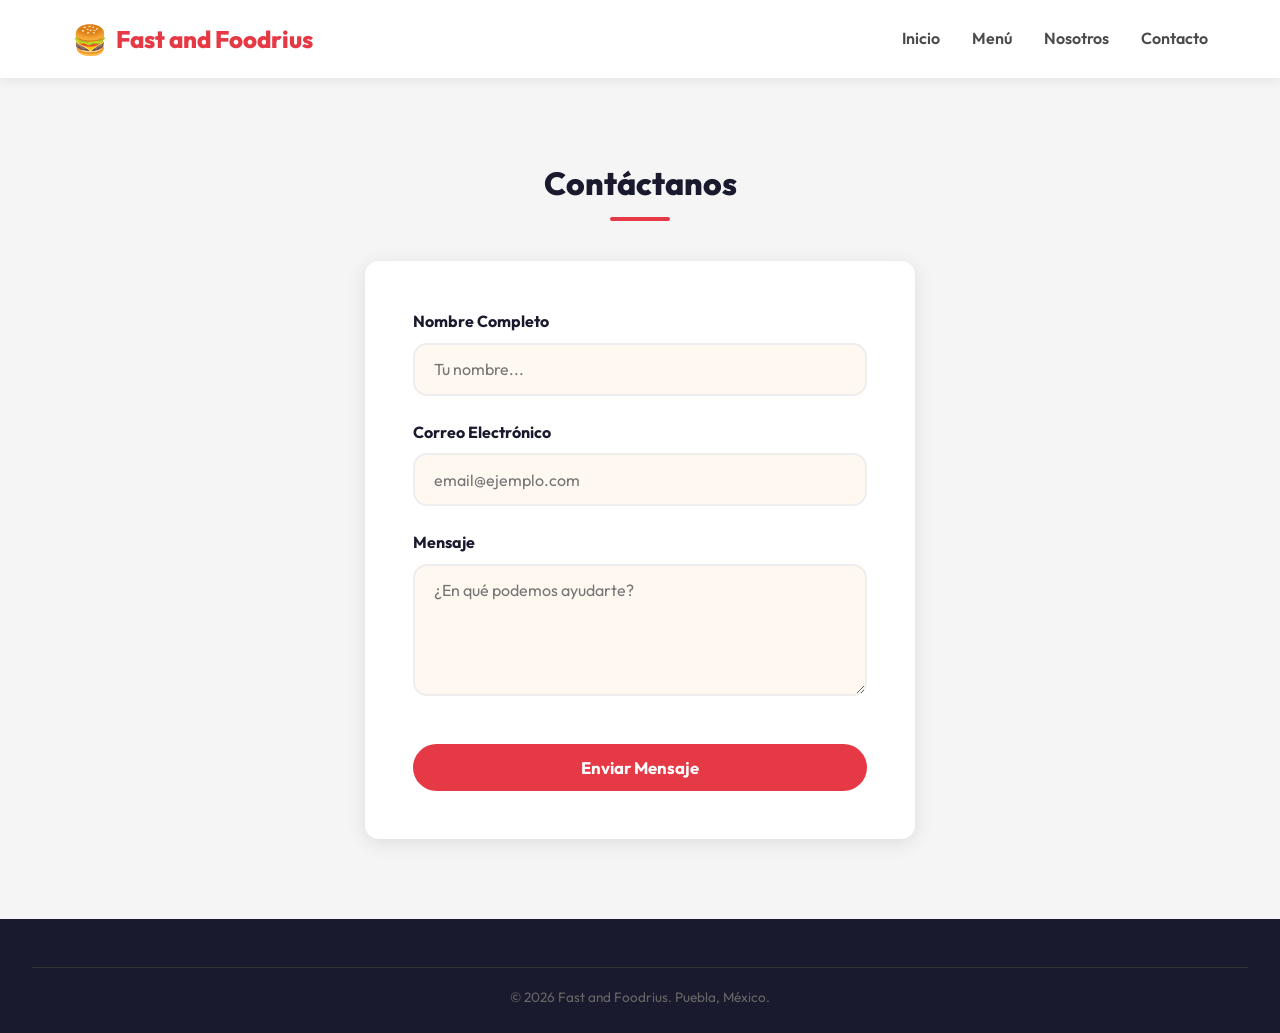
<file: contacto.html>
<!DOCTYPE html>
<html lang="es">

<head>
    <meta charset="UTF-8">
    <meta name="viewport" content="width=device-width, initial-scale=1.0">
    <title>Contacto - Fast and Foodrius</title>
    <link rel="stylesheet" href="./styles/styleContacto.css">
</head>

<body>

    <header id="header">
        <nav id="navbar">
            <div id="logo"><span id="logo-icon">🍔</span><span id="logo-text">Fast and Foodrius</span></div>
            <ul id="nav-links">
                <li><a href="./index.html">Inicio</a></li>
                <li><a href="./menu.html">Menú</a></li>
                <li><a href="./nosotros.html">Nosotros</a></li>
                <li><a href="./contacto.html">Contacto</a></li>
            </ul>
        </nav>
    </header>

    <main>
        <section id="contacto">
            <h2>Contáctanos</h2>
            <div class="form-contacto">
                <form action="#">
                    <div class="form-group">
                        <label>Nombre Completo</label>
                        <input type="text" placeholder="Tu nombre...">
                    </div>
                    <div class="form-group">
                        <label>Correo Electrónico</label>
                        <input type="email" placeholder="email@ejemplo.com">
                    </div>
                    <div class="form-group">
                        <label>Mensaje</label>
                        <textarea rows="5" placeholder="¿En qué podemos ayudarte?"></textarea>
                    </div>
                    <button type="submit" class="btn-enviar">Enviar Mensaje</button>
                </form>
            </div>
        </section>
    </main>

    <footer id="footer">
        <div id="footer-bottom">
            <p>&copy; 2026 Fast and Foodrius. Puebla, México.</p>
        </div>
    </footer>

</body>

</html>
</file>
<file: styles/styleContacto.css>
@import url('https://fonts.googleapis.com/css2?family=Outfit:wght@400;600;700;800&display=swap');

/* ============================================================
   RESET & BASE
   ============================================================ */
*,
*::before,
*::after {
    box-sizing: border-box;
    margin: 0;
    padding: 0;
}

:root {
    --rojo: #e63946;
    --rojo-dark: #c1121f;
    --amarillo: #f4a261;
    --crema: #fff8f0;
    --oscuro: #1a1a2e;
    --gris: #4a4a4a;
    --gris-claro: #f5f5f5;
    --blanco: #ffffff;
    --sombra: 0 4px 20px rgba(0, 0, 0, .10);
    --radio: 14px;
}

html {
    scroll-behavior: smooth;
}

body {
    font-family: 'Outfit', sans-serif;
    background: var(--crema);
    color: var(--oscuro);
    line-height: 1.6;
}

a {
    text-decoration: none;
    color: inherit;
}

ul {
    list-style: none;
}

img {
    max-width: 100%;
    display: block;
}

/* ============================================================
   NAVBAR
   ============================================================ */
#header {
    position: sticky;
    top: 0;
    z-index: 100;
    background: var(--blanco);
    box-shadow: 0 2px 12px rgba(0, 0, 0, .08);
}

#navbar {
    display: flex;
    align-items: center;
    justify-content: space-between;
    max-width: 1200px;
    margin: 0 auto;
    padding: 1rem 2rem;
}

#logo {
    display: flex;
    align-items: center;
    gap: .5rem;
    font-size: 1.5rem;
    font-weight: 800;
    color: var(--rojo);
}

#logo-icon {
    font-size: 1.8rem;
}

#nav-links {
    display: flex;
    gap: 2rem;
}

#nav-links a {
    font-weight: 600;
    color: var(--gris);
}

#nav-links a:hover {
    color: var(--rojo);
}

/* ============================================================
   SECCIONES GENERALES
   ============================================================ */
section {
    padding: 5rem 2rem;
}

section h2 {
    text-align: center;
    font-size: 2rem;
    font-weight: 800;
    margin-bottom: 2.5rem;
}

section h2::after {
    content: '';
    display: block;
    width: 60px;
    height: 4px;
    background: var(--rojo);
    border-radius: 4px;
    margin: .5rem auto 0;
}

/* ============================================================
   FORMULARIO DE CONTACTO
   ============================================================ */
#contacto {
    background: var(--gris-claro);
}

.form-contacto {
    max-width: 550px;
    margin: 0 auto;
    background: var(--blanco);
    padding: 3rem;
    border-radius: var(--radio);
    box-shadow: var(--sombra);
    text-align: left;
}

.form-group {
    margin-bottom: 1.5rem;
}

.form-group label {
    display: block;
    font-weight: 700;
    margin-bottom: .5rem;
    color: var(--oscuro);
}

.form-group input,
.form-group textarea {
    width: 100%;
    padding: .9rem 1.2rem;
    border: 2px solid #eee;
    border-radius: var(--radio);
    font-family: inherit;
    font-size: 1rem;
    outline: none;
    background: var(--crema);
}

.form-group input:focus,
.form-group textarea:focus {
    border-color: var(--rojo);
    background: var(--blanco);
}

.btn-enviar {
    background: var(--rojo);
    color: var(--blanco);
    border: none;
    padding: .8rem 1.5rem;
    width: 100%;
    border-radius: 50px;
    font-family: inherit;
    font-size: 1.05rem;
    font-weight: 700;
    cursor: pointer;
    margin-top: 1rem;
}

.btn-enviar:hover {
    background: var(--rojo-dark);
}

/* ============================================================
   FOOTER
   ============================================================ */
#footer {
    background: var(--oscuro);
    color: #ccc;
    padding: 3rem 2rem 1.5rem;
}

#footer-grid {
    display: grid;
    grid-template-columns: repeat(auto-fill, minmax(200px, 1fr));
    gap: 2rem;
    max-width: 1200px;
    margin: 0 auto 2.5rem;
}

.footer-col h3 {
    color: var(--blanco);
    font-size: 1.1rem;
    margin-bottom: 1rem;
}

.footer-col p,
.footer-col li {
    font-size: .9rem;
    color: #aaa;
    margin-bottom: .5rem;
}

.footer-col a {
    color: #aaa;
}

.footer-col a:hover {
    color: var(--amarillo);
}

#redes-sociales {
    display: flex;
    flex-direction: column;
    gap: .5rem;
}

.red-social {
    font-size: .9rem;
}

#footer-bottom {
    border-top: 1px solid #333;
    padding-top: 1.2rem;
    text-align: center;
    font-size: .85rem;
    color: #666;
}

/* ============================================================
   UTILIDADES
   ============================================================ */
.hidden {
    display: none !important;
}

/* ============================================================
   RESPONSIVE
   ============================================================ */
@media (max-width: 768px) {
    #nav-links {
        display: none;
    }

    .form-contacto {
        padding: 2rem 1.5rem;
    }
}
</file>
